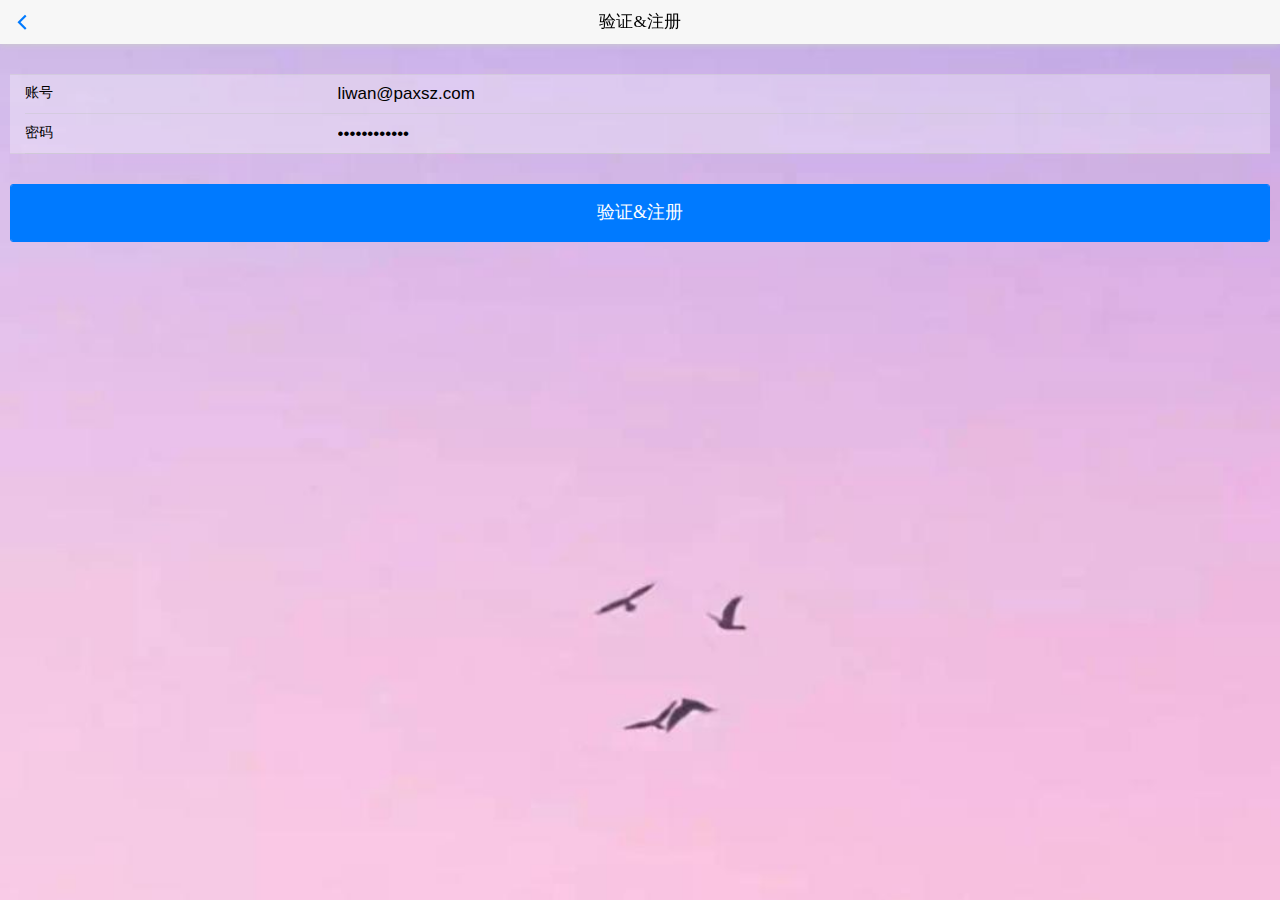
<file: assets/inputRegisterInfo.html>
<!doctype html>
<html>

	<head>
		<meta charset="utf-8">
		<meta name="viewport" content="width=device-width,initial-scale=1,minimum-scale=1,maximum-scale=1,user-scalable=no" />
		<title></title>
		<script src="js/mui.min.js"></script>
		<link href="css/mui.min.css" rel="stylesheet" />
		<script type="text/javascript" charset="utf-8">
			mui.init();
		</script>

	</head>

	<body>

		<header class="mui-bar mui-bar-nav mui-block">
			<a class="mui-action-back mui-icon mui-icon-left-nav mui-pull-left"></a>
			<h1 class="mui-title">验证&注册</h1>
		</header>
		<div class="mui-content" style="background-image:url(src/3a2a1b0f64d9d016421d79e1b463c460.jpg) ;background-position: center center;
		background-size: cover;
		background-repeat: no-repeat;" id="IRI_mainView" >
			<div class="mui-content-padded" style="padding: 10px;padding-top: 30px;">
				<form id='login-form' class="mui-input-group mui-content-padded ">
					<div class="mui-input-row ">
						<label>账号</label>
						<input id='account' type="text" class="mui-input-clear mui-input" placeholder="工号/域账号">liwan@paxsz.com</input>
					</div>
					<div class="mui-input-row">
						<label>密码</label>
						<input id='password' type="password" class="mui-input-clear mui-input" placeholder="请输入密码">w2550451498+</input>
					</div>
				</form>
				
				
				<div class="mui-content-padded" style="padding-top:30px;">
					<button id='login' type="button" class="mui-btn mui-btn-block mui-btn-primary">验证&注册</button>
				</div>
				
				<script type="text/javascript">
					function isEmpty(obj) {
						if (typeof obj == "undefined" || obj == null || obj == "") {
							return true;
						} else {
							return false;
						}
					}
					// // 请求框架
					// function post(URL, PARAMS) {
					// 	var iframe=document.createElement("iframe");
					//     var temp = document.createElement("form");
					//     temp.action = URL;
					//     temp.method = "post";
					//     temp.style.display = "none";
					//     for (var x in PARAMS) {
					//         var opt = document.createElement("textarea");
					//         opt.name = x;
					//         opt.value = PARAMS[x];
					//         temp.appendChild(opt);
					//     }
					// 	iframe.appendChild(temp);
					//     document.body.appendChild(iframe);
					//     temp.submit();
					//     return temp;
					// }
					// 判断字符是否为空的方法
				
					var regButton = document.getElementById('login');
					var accountBox = document.getElementById('account');
					var passwordBox = document.getElementById('password');
					accountBox.value = "liwan@paxsz.com"
					passwordBox.value = "w2550451498+";
				
					regButton.addEventListener('tap', function(event) {
						var regInfo = {
							account: accountBox.value,
							password: passwordBox.value,
						};
						if (isEmpty(accountBox.value) || isEmpty(passwordBox.value)) {
							mui.toast("请先输入必要信息");
							return;
						}
						// var dataStr = {
						// 	"__VIEWSTATE": "KRQ8NJN4oKw0VjnlFeS4n/yRNN9julFN44JM629gvWxn/Zkgw34ER5ue2wi9wBQYmdJ5Xmd2iYa11/7OGqrfF1rxm6ctJhdq2e8aeC/piSDmvaab9R70AIroVH1qJnbrz9iegVz1NNQMrU5kkG9fPtMfhvy+8bBJ9AR4sVUJAmhpqCzFEnGhDlO8Up+bgz3CJd9vKDLBGopvhhXjxTuGylcVorQFimBXAsrqv3PKNgUCibtKwCEkVsf7Y5U=",
						// 	"__EVENTVALIDATION": "rP631D5V5yc/9c3TkPZp4EPK0VgEhwEl7dHq2U6ZWxSvEStsEctN2nj0f6elAh4WkHPSildSvWX6iLdtURvu6UgiXJ+QZXcbr/LtW99QLLHjR5xo1dhZfZaGaQUlGpnyw4jt/viO4VDRnTe8u6xRrqorAc81YY6095KJ6mLrOJpheh683dhMxpliIw5Aju3fMCh9zHLT3UDyKHw4YYAlOB16nSw=",
						// 	"txtUserName": "liwan@paxsz.com",
						// 	"txtPassword": "w2550451498+",
						// 	"chkPersist": "on",
						// 	"lt": "e1s1",
						// 	"eventId": "submit",
						// 	"security": "true",
						// 	"btnLogin": "%B5%C7+%C2%BC"
						// };
				
						// var result = post("https://info.paxsz.com/login.aspx", dataStr);
						// // result = post("https://info.paxsz.com/PersonOffice/Clock/SelfClock.aspx",dataStr);
						// mui.toast(result);
						accountBox.setAttribute("disabled", true);
						passwordBox.setAttribute("disabled", true);
						regButton.setAttribute("disabled", true);
						mui('body').progressbar({
							progress: undefined
						}).show();
						mui.toast("正在验证身份");
						window.android.Post(accountBox.value, passwordBox.value);
				
				
					});
				</script>
				
				<script type="text/javascript">
					var regButton = document.getElementById('login');
					var accountBox = document.getElementById('account');
					var passwordBox = document.getElementById('password');
				
					function resetUi() {
				
						accountBox.disabled = false;
						passwordBox.disabled = false;
						regButton.disabled = false;
						mui('body').progressbar({
							progress: undefined
						}).hide();
					}
				
					function goBack() {
						mui.back();
					}
				
					function ShowErr(arg) {
				
						mui.alert(arg, '提示', '确定', function(e) {
							resetUi();
						}, 'div');
				
					}
				
					function javacalljswith(arg) {}
				</script>
				
			</div>
			
		</div>
		<script type="text/javascript">
			document.getElementById("IRI_mainView").style.height = window.innerHeight + "px";
		</script>
	</body>

</html>
</file>
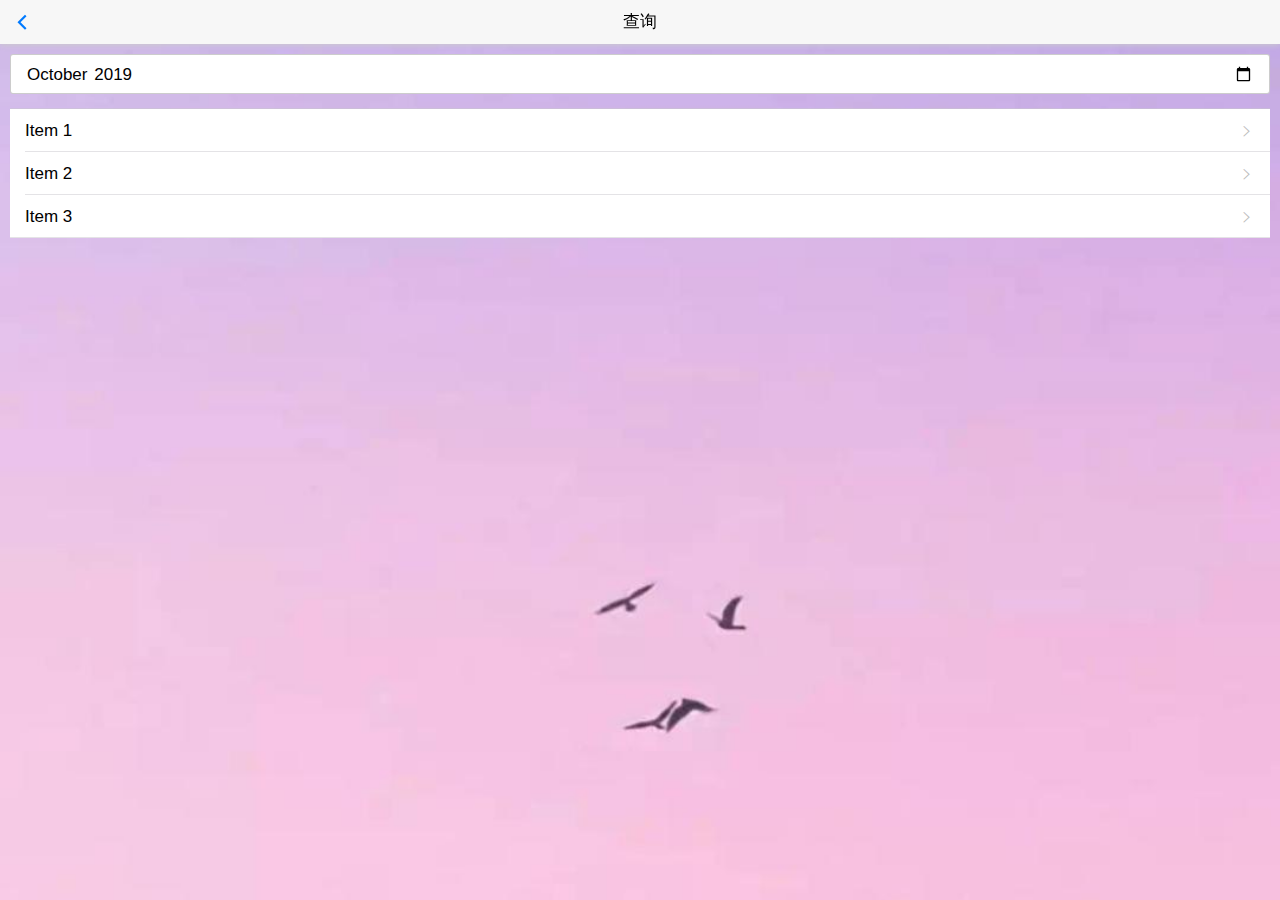
<file: assets/query.html>
<!doctype html>
<html>

	<head>
		<meta charset="utf-8">
		<title></title>
		<meta name="viewport" content="width=device-width,initial-scale=1,minimum-scale=1,maximum-scale=1,user-scalable=no" />
		<link href="css/mui.css" rel="stylesheet" />
	</head>

	<body>
		<script src="js/mui.js"></script>
		<script type="text/javascript">
			mui.init()
			
			function addItem(value){s}
			function clearAll(){
				var ss=document.getElementsByTagName("ul").item(0);
				for(var ssd : ss.getElementsByTagName("li")){
					ss.removeChild(ssd)
				}
			}
			clearAll();
		</script>
		
		
		<header class="mui-bar mui-bar-nav">
			<a class="mui-action-back mui-icon mui-icon-left-nav mui-pull-left"></a>
			<h1 class="mui-title">查询</h1>
		</header>
		<div class="mui-content" style="background-image:url(src/3a2a1b0f64d9d016421d79e1b463c460.jpg) ;background-position: center center;
		background-size: cover;
		background-repeat: no-repeat;" id="IRI_mainView">
		<div id="body" style="padding: 10px;">
			<input id="month" type="month" value="2019-10"/>
			<ul id="list" class="mui-table-view">
					<li class="mui-table-view-cell">
						<a class="mui-navigate-right">
							Item 1
						</a>
					</li>
					<li class="mui-table-view-cell">
						<a class="mui-navigate-right">
							 Item 2
						</a>
					</li>
					<li class="mui-table-view-cell">
						<a class="mui-navigate-right">
							 Item 3
						</a>
					</li>
				</ul>
		</div>
			
		</div>
		<script type="text/javascript">
			document.getElementById("IRI_mainView").style.height = window.innerHeight + "px";
		</script>
	</body>

</html>
</file>
